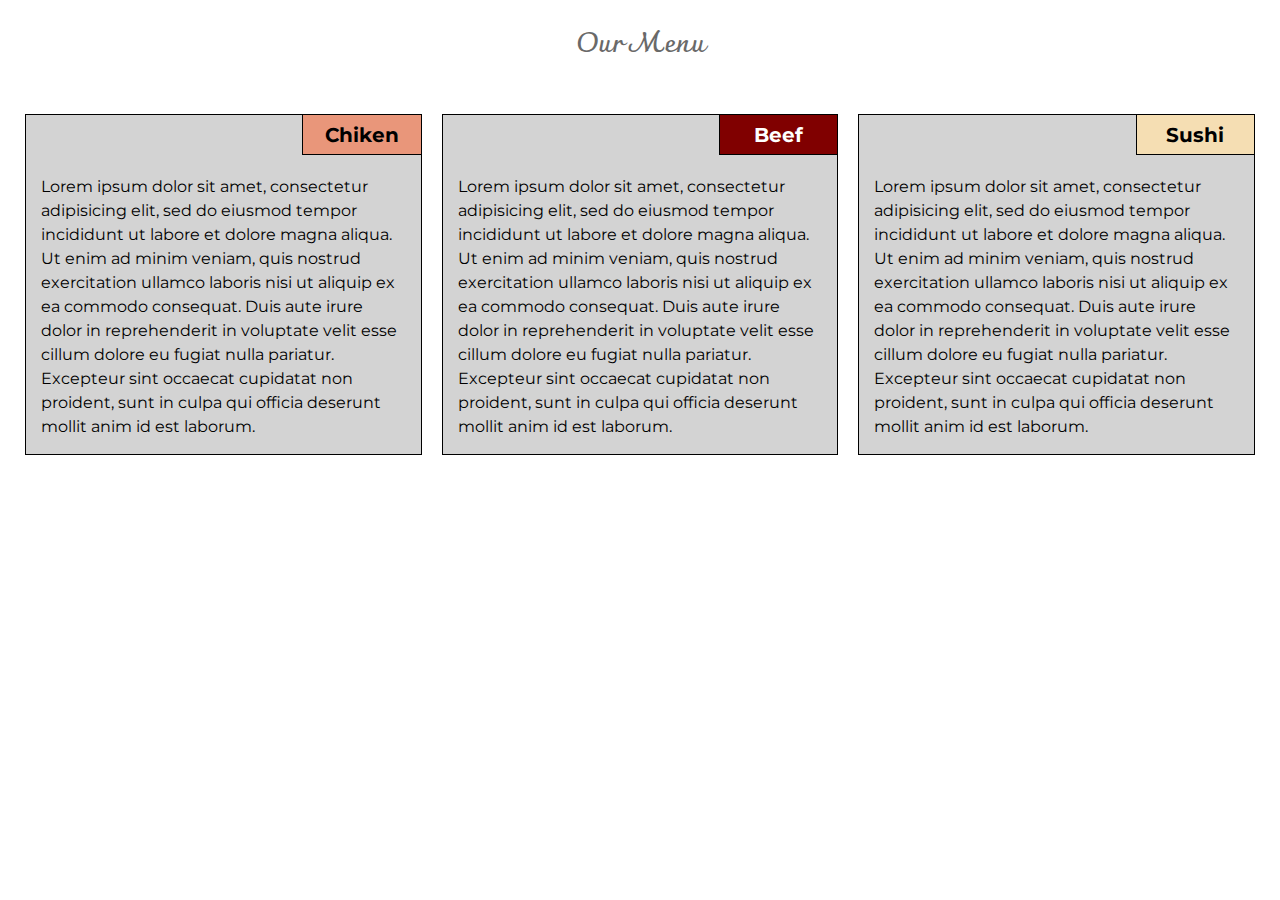
<file: module2-solution/index.html>
<!DOCTYPE html>
<html lang="en">
<head>
  <meta charset="UTF-8">
  <title>Module 2 Assignment</title>
  <meta name="viewport" content="width=device-width, initial-scale=1, shrink-to-fit=no">
  <link href="https://fonts.googleapis.com/css?family=Charmonman|Montserrat" rel="stylesheet">
  <link rel="stylesheet" type="text/css" href="css/style.css">
</head>
<body>
  <h1>Our Menu</h1>
  <div class="container-fluid">
    <div class="row">
      <div class="col-lg-4 col-md-6 col-sm-12">
        <h2>Chiken</h2>
        Lorem ipsum dolor sit amet, consectetur adipisicing elit, sed do eiusmod
      tempor incididunt ut labore et dolore magna aliqua. Ut enim ad minim veniam,
      quis nostrud exercitation ullamco laboris nisi ut aliquip ex ea commodo
      consequat. Duis aute irure dolor in reprehenderit in voluptate velit esse
      cillum dolore eu fugiat nulla pariatur. Excepteur sint occaecat cupidatat non
      proident, sunt in culpa qui officia deserunt mollit anim id est laborum.</div>
      <div class="col-lg-4 col-md-6 col-sm-12">
        <h2>Beef</h2>
        Lorem ipsum dolor sit amet, consectetur adipisicing elit, sed do eiusmod
      tempor incididunt ut labore et dolore magna aliqua. Ut enim ad minim veniam,
      quis nostrud exercitation ullamco laboris nisi ut aliquip ex ea commodo
      consequat. Duis aute irure dolor in reprehenderit in voluptate velit esse
      cillum dolore eu fugiat nulla pariatur. Excepteur sint occaecat cupidatat non
      proident, sunt in culpa qui officia deserunt mollit anim id est laborum.</div>
      <div class="col-lg-4 col-md-12 col-sm-12">
        <h2>Sushi</h2>
        Lorem ipsum dolor sit amet, consectetur adipisicing elit, sed do eiusmod
      tempor incididunt ut labore et dolore magna aliqua. Ut enim ad minim veniam,
      quis nostrud exercitation ullamco laboris nisi ut aliquip ex ea commodo
      consequat. Duis aute irure dolor in reprehenderit in voluptate velit esse
      cillum dolore eu fugiat nulla pariatur. Excepteur sint occaecat cupidatat non
      proident, sunt in culpa qui officia deserunt mollit anim id est laborum.</div>
    </div>
  </div>
</body>
</html>
</file>
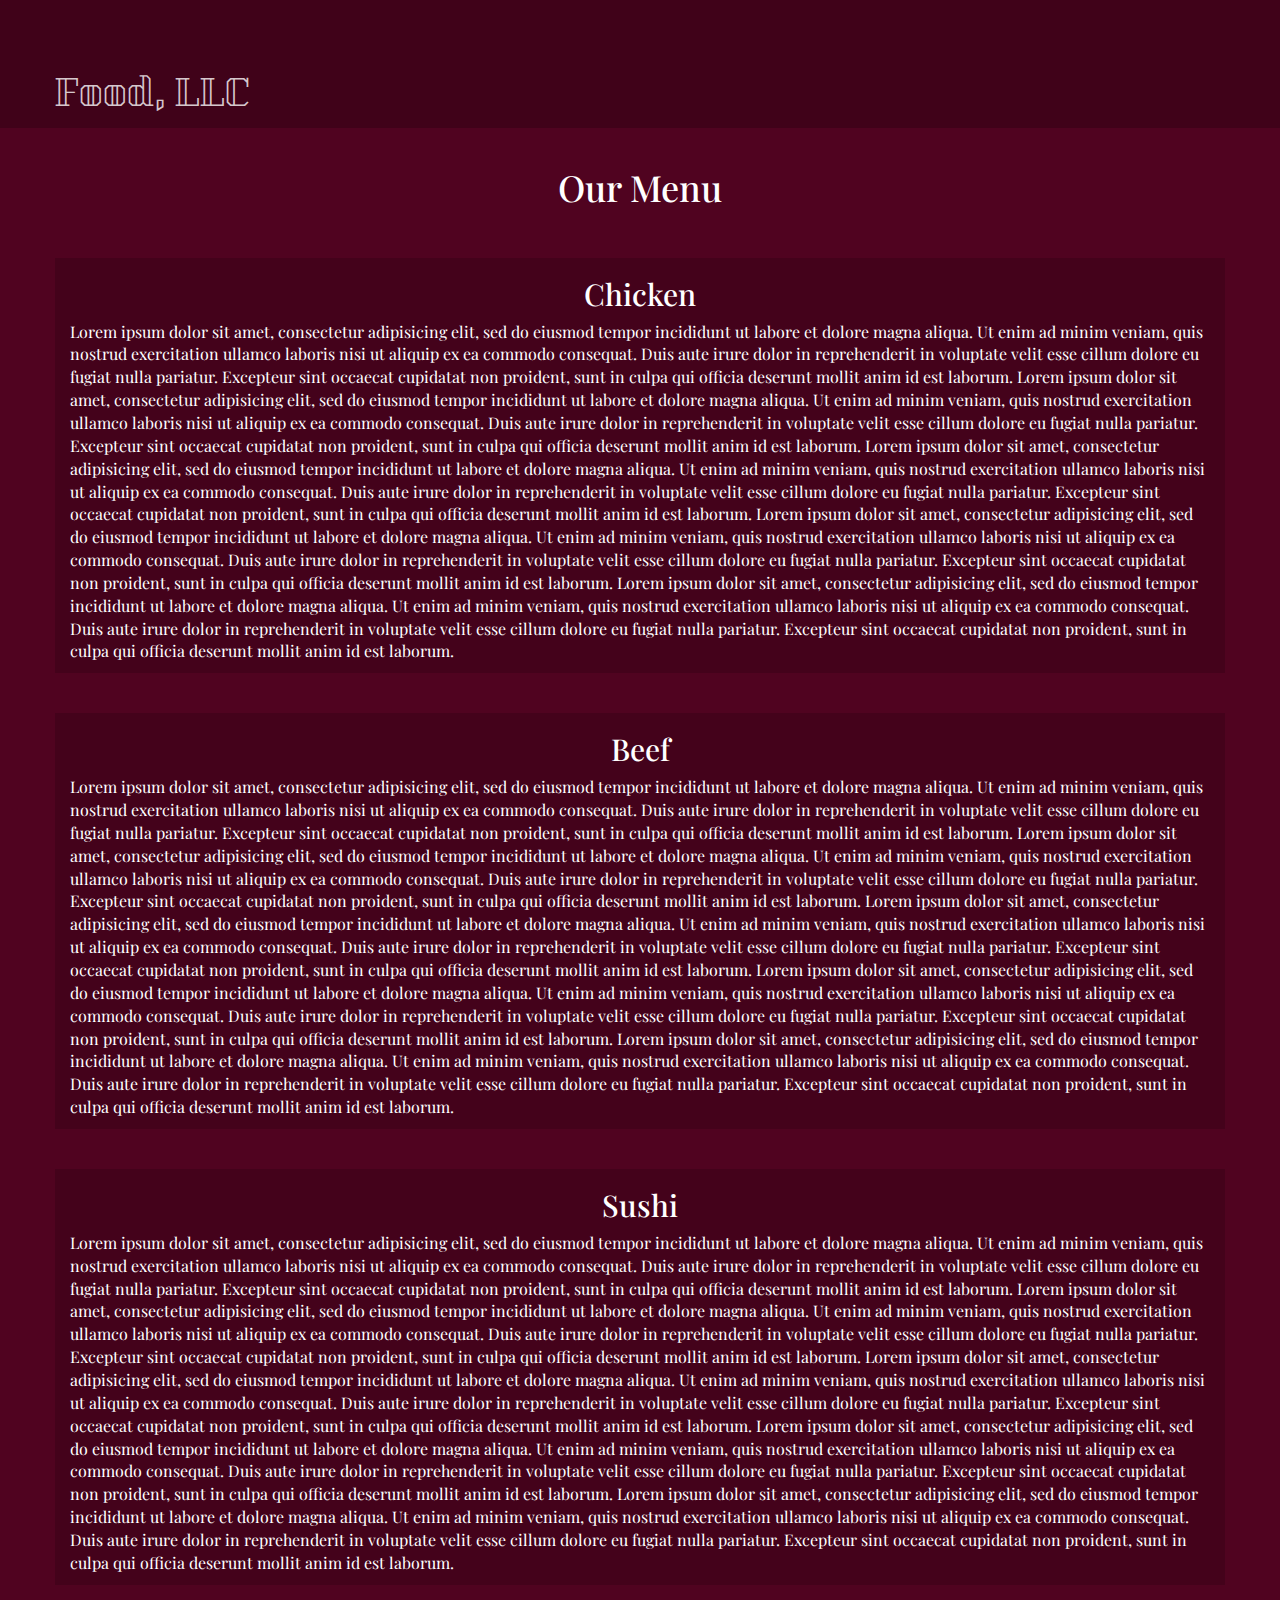
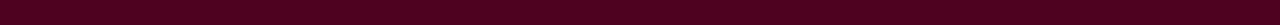
<file: module3-solution/index.html>
<!DOCTYPE html>
<html lang="en">
<head>
  <meta charset="UTF-8">
  <meta name="viewport" content="width=device-width, initial-scale=1">
  <meta http-equiv="X-UA-Compatible" content="IE=edge">
  <title>Assignment Solution for Module 3</title>
  <link href="https://fonts.googleapis.com/css?family=Kumar+One+Outline|Playfair+Display" rel="stylesheet">
  <link rel="stylesheet" href="https://use.fontawesome.com/releases/v5.5.0/css/all.css" integrity="sha384-B4dIYHKNBt8Bc12p+WXckhzcICo0wtJAoU8YZTY5qE0Id1GSseTk6S+L3BlXeVIU" crossorigin="anonymous">
  <link rel="stylesheet" href="css/bootstrap.min.css">
  <link rel="stylesheet" href="css/style.css">
</head>
<body>
  <header>
    <nav id="header-nav" class="navbar navbar-default">
      <div class="container">
        <div class="navbar-header">
          <a href="index.html" class="navbar-brand"><span class="fas fa-stroopwafel"></span> Food, LLC</a>

          <button type="button" class="navbar-toggle collapsed" data-toggle="collapse" data-target="#collapsable-nav" aria-expanded="false">
            <span class="sr-only">Toggle navigation</span>
            <span class="icon-bar"></span>
            <span class="icon-bar"></span>
            <span class="icon-bar"></span>
          </button>
        </div>

        <div id="collapsable-nav" class="collapse navbar-collapse">
          <ul id="nav-list" class="nav navbar-nav visible-xs">
            <li class="text-center"><a href="#chicken">Chicken</a></li>
            <li class="text-center"><a href="#beef">Beef</a></li>
            <li class="text-center"><a href="#sushi">Sushi</a></li>
          </ul>
        </div>
      </div>
    </nav>
  </header><!-- /header -->

  <main class="container">
    <h1 class="text-center">Our Menu</h1>
    <article class="row">
      <section class="col-xs-12 menu-description">
        <h2 class="text-center" id="chicken">Chicken</h2>
        <p>Lorem ipsum dolor sit amet, consectetur adipisicing elit, sed do eiusmod tempor incididunt ut labore et dolore magna aliqua. Ut enim ad minim veniam, quis nostrud exercitation ullamco laboris nisi ut aliquip ex ea commodo consequat. Duis aute irure dolor in reprehenderit in voluptate velit esse cillum dolore eu fugiat nulla pariatur. Excepteur sint occaecat cupidatat non proident, sunt in culpa qui officia deserunt mollit anim id est laborum. Lorem ipsum dolor sit amet, consectetur adipisicing elit, sed do eiusmod tempor incididunt ut labore et dolore magna aliqua. Ut enim ad minim veniam, quis nostrud exercitation ullamco laboris nisi ut aliquip ex ea commodo consequat. Duis aute irure dolor in reprehenderit in voluptate velit esse cillum dolore eu fugiat nulla pariatur. Excepteur sint occaecat cupidatat non proident, sunt in culpa qui officia deserunt mollit anim id est laborum. Lorem ipsum dolor sit amet, consectetur adipisicing elit, sed do eiusmod tempor incididunt ut labore et dolore magna aliqua. Ut enim ad minim veniam, quis nostrud exercitation ullamco laboris nisi ut aliquip ex ea commodo consequat. Duis aute irure dolor in reprehenderit in voluptate velit esse cillum dolore eu fugiat nulla pariatur. Excepteur sint occaecat cupidatat non proident, sunt in culpa qui officia deserunt mollit anim id est laborum. Lorem ipsum dolor sit amet, consectetur adipisicing elit, sed do eiusmod tempor incididunt ut labore et dolore magna aliqua. Ut enim ad minim veniam, quis nostrud exercitation ullamco laboris nisi ut aliquip ex ea commodo consequat. Duis aute irure dolor in reprehenderit in voluptate velit esse cillum dolore eu fugiat nulla pariatur. Excepteur sint occaecat cupidatat non proident, sunt in culpa qui officia deserunt mollit anim id est laborum. Lorem ipsum dolor sit amet, consectetur adipisicing elit, sed do eiusmod tempor incididunt ut labore et dolore magna aliqua. Ut enim ad minim veniam, quis nostrud exercitation ullamco laboris nisi ut aliquip ex ea commodo consequat. Duis aute irure dolor in reprehenderit in voluptate velit esse cillum dolore eu fugiat nulla pariatur. Excepteur sint occaecat cupidatat non proident, sunt in culpa qui officia deserunt mollit anim id est laborum.</p>
      </section>
      <section class="col-xs-12 menu-description">
        <h2 class="text-center" id="beef">Beef</h2>
        <p>Lorem ipsum dolor sit amet, consectetur adipisicing elit, sed do eiusmod tempor incididunt ut labore et dolore magna aliqua. Ut enim ad minim veniam, quis nostrud exercitation ullamco laboris nisi ut aliquip ex ea commodo consequat. Duis aute irure dolor in reprehenderit in voluptate velit esse cillum dolore eu fugiat nulla pariatur. Excepteur sint occaecat cupidatat non proident, sunt in culpa qui officia deserunt mollit anim id est laborum. Lorem ipsum dolor sit amet, consectetur adipisicing elit, sed do eiusmod tempor incididunt ut labore et dolore magna aliqua. Ut enim ad minim veniam, quis nostrud exercitation ullamco laboris nisi ut aliquip ex ea commodo consequat. Duis aute irure dolor in reprehenderit in voluptate velit esse cillum dolore eu fugiat nulla pariatur. Excepteur sint occaecat cupidatat non proident, sunt in culpa qui officia deserunt mollit anim id est laborum. Lorem ipsum dolor sit amet, consectetur adipisicing elit, sed do eiusmod tempor incididunt ut labore et dolore magna aliqua. Ut enim ad minim veniam, quis nostrud exercitation ullamco laboris nisi ut aliquip ex ea commodo consequat. Duis aute irure dolor in reprehenderit in voluptate velit esse cillum dolore eu fugiat nulla pariatur. Excepteur sint occaecat cupidatat non proident, sunt in culpa qui officia deserunt mollit anim id est laborum. Lorem ipsum dolor sit amet, consectetur adipisicing elit, sed do eiusmod tempor incididunt ut labore et dolore magna aliqua. Ut enim ad minim veniam, quis nostrud exercitation ullamco laboris nisi ut aliquip ex ea commodo consequat. Duis aute irure dolor in reprehenderit in voluptate velit esse cillum dolore eu fugiat nulla pariatur. Excepteur sint occaecat cupidatat non proident, sunt in culpa qui officia deserunt mollit anim id est laborum. Lorem ipsum dolor sit amet, consectetur adipisicing elit, sed do eiusmod tempor incididunt ut labore et dolore magna aliqua. Ut enim ad minim veniam, quis nostrud exercitation ullamco laboris nisi ut aliquip ex ea commodo consequat. Duis aute irure dolor in reprehenderit in voluptate velit esse cillum dolore eu fugiat nulla pariatur. Excepteur sint occaecat cupidatat non proident, sunt in culpa qui officia deserunt mollit anim id est laborum.</p>
      </section>
      <section class="col-xs-12 menu-description">
        <h2 class="text-center" id="sushi">Sushi</h2>
        <p>Lorem ipsum dolor sit amet, consectetur adipisicing elit, sed do eiusmod tempor incididunt ut labore et dolore magna aliqua. Ut enim ad minim veniam, quis nostrud exercitation ullamco laboris nisi ut aliquip ex ea commodo consequat. Duis aute irure dolor in reprehenderit in voluptate velit esse cillum dolore eu fugiat nulla pariatur. Excepteur sint occaecat cupidatat non proident, sunt in culpa qui officia deserunt mollit anim id est laborum. Lorem ipsum dolor sit amet, consectetur adipisicing elit, sed do eiusmod tempor incididunt ut labore et dolore magna aliqua. Ut enim ad minim veniam, quis nostrud exercitation ullamco laboris nisi ut aliquip ex ea commodo consequat. Duis aute irure dolor in reprehenderit in voluptate velit esse cillum dolore eu fugiat nulla pariatur. Excepteur sint occaecat cupidatat non proident, sunt in culpa qui officia deserunt mollit anim id est laborum. Lorem ipsum dolor sit amet, consectetur adipisicing elit, sed do eiusmod tempor incididunt ut labore et dolore magna aliqua. Ut enim ad minim veniam, quis nostrud exercitation ullamco laboris nisi ut aliquip ex ea commodo consequat. Duis aute irure dolor in reprehenderit in voluptate velit esse cillum dolore eu fugiat nulla pariatur. Excepteur sint occaecat cupidatat non proident, sunt in culpa qui officia deserunt mollit anim id est laborum. Lorem ipsum dolor sit amet, consectetur adipisicing elit, sed do eiusmod tempor incididunt ut labore et dolore magna aliqua. Ut enim ad minim veniam, quis nostrud exercitation ullamco laboris nisi ut aliquip ex ea commodo consequat. Duis aute irure dolor in reprehenderit in voluptate velit esse cillum dolore eu fugiat nulla pariatur. Excepteur sint occaecat cupidatat non proident, sunt in culpa qui officia deserunt mollit anim id est laborum. Lorem ipsum dolor sit amet, consectetur adipisicing elit, sed do eiusmod tempor incididunt ut labore et dolore magna aliqua. Ut enim ad minim veniam, quis nostrud exercitation ullamco laboris nisi ut aliquip ex ea commodo consequat. Duis aute irure dolor in reprehenderit in voluptate velit esse cillum dolore eu fugiat nulla pariatur. Excepteur sint occaecat cupidatat non proident, sunt in culpa qui officia deserunt mollit anim id est laborum.</p>
      </section>
    </article>
  </main>

  <script src="js/jquery-1.11.3.min.js"></script>
  <script src="js/bootstrap.min.js"></script>
  <!-- <script src="js/script.js"></script> -->
</body>
</html>
</file>
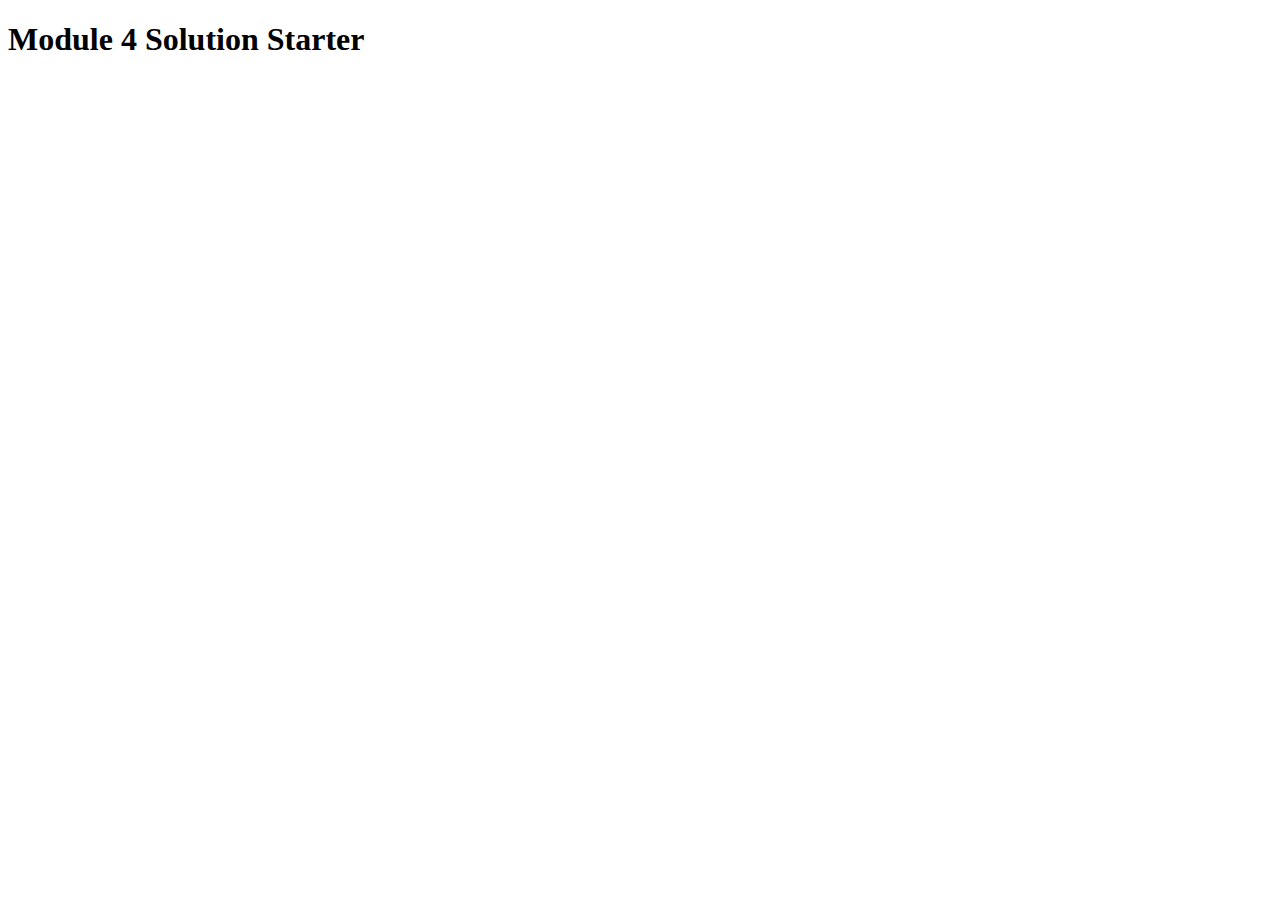
<file: module4-solution/index.html>
<!DOCTYPE html>
<html>
<head>
  <meta charset="utf-8">
  <title>Module 4 Solution Starter</title>
  <script>
    var names = []; // DO NOT REMOVE
  </script>
  <script src="SpeakHello.js"></script>
  <script src="SpeakGoodBye.js"></script>
  <script src="script.js"></script>
</head>
<body>
  <h1>Module 4 Solution Starter</h1>
</body>
</html>
</file>
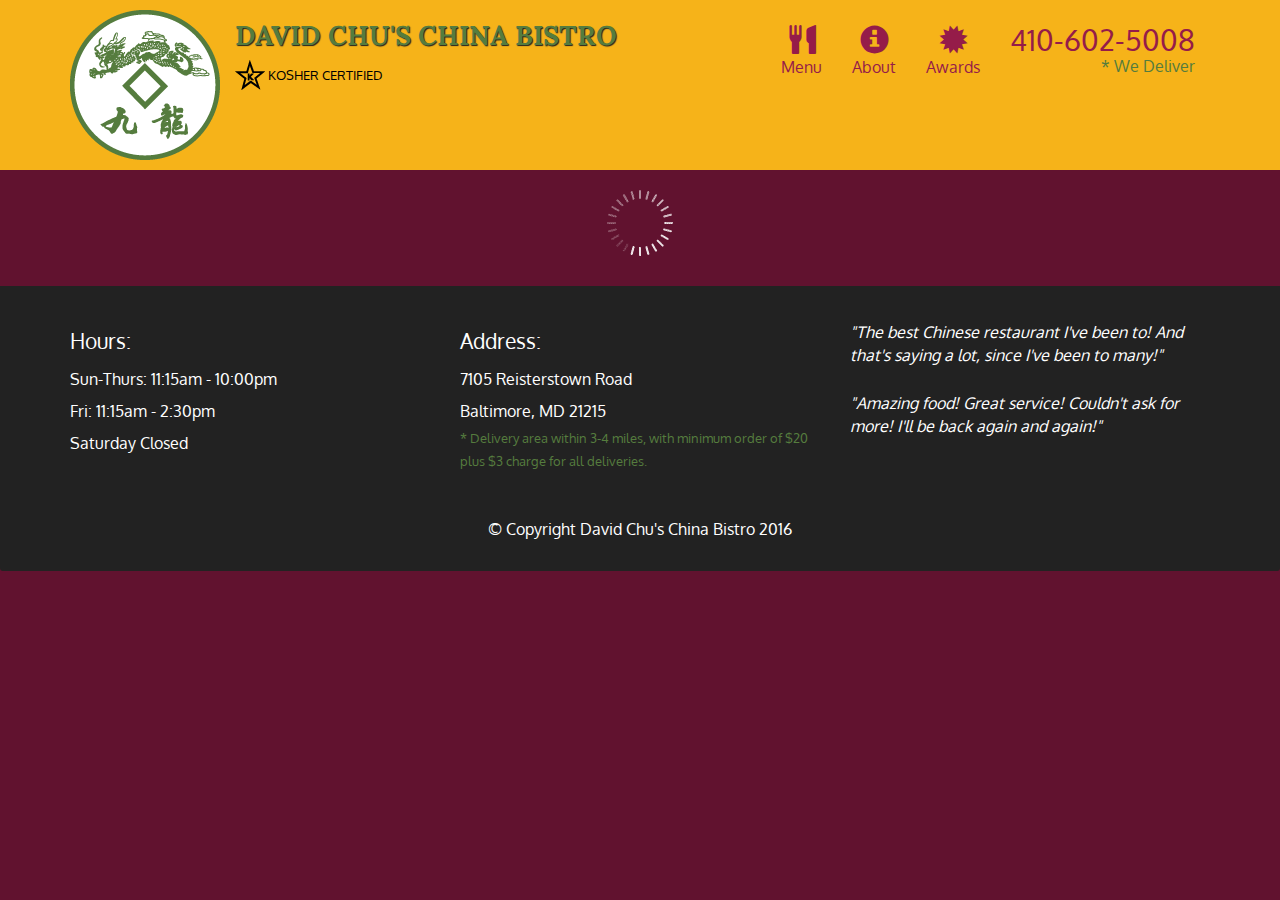
<file: module5-solution/index.html>
<!doctype html>
<html lang="en">
  <head>
    <meta charset="utf-8">
    <meta http-equiv="X-UA-Compatible" content="IE=edge">
    <meta name="viewport" content="width=device-width, initial-scale=1">
    <title>David Chu's China Bistro</title>
    <link rel="stylesheet" href="css/bootstrap.min.css">
    <link rel="stylesheet" href="css/styles.css">
    <link href='https://fonts.googleapis.com/css?family=Oxygen:400,300,700' rel='stylesheet' type='text/css'>
    <link href='https://fonts.googleapis.com/css?family=Lora' rel='stylesheet' type='text/css'>
  </head>
<body>
  <header>
    <nav id="header-nav" class="navbar navbar-default">
      <div class="container">
        <div class="navbar-header">
          <a href="index.html" class="pull-left visible-md visible-lg">
            <div id="logo-img" alt="Logo image"></div>
          </a>

          <div class="navbar-brand">
            <a href="index.html"><h1>David Chu's China Bistro</h1></a>
            <p>
              <img src="images/star-k-logo.png" alt="Kosher certification">
              <span>Kosher Certified</span>
            </p>
          </div>

          <button id="navbarToggle" type="button" class="navbar-toggle collapsed" data-toggle="collapse" data-target="#collapsable-nav" aria-expanded="false">
            <span class="sr-only">Toggle navigation</span>
            <span class="icon-bar"></span>
            <span class="icon-bar"></span>
            <span class="icon-bar"></span>
          </button>
        </div>
        
        <div id="collapsable-nav" class="collapse navbar-collapse">
           <ul id="nav-list" class="nav navbar-nav navbar-right">
            <li id="navHomeButton" class="visible-xs active">
              <a href="index.html">
                <span class="glyphicon glyphicon-home"></span> Home</a>
            </li>
            <li id="navMenuButton">
              <a href="#" onclick="$dc.loadMenuCategories();">
                <span class="glyphicon glyphicon-cutlery"></span><br class="hidden-xs"> Menu</a>
            </li>
            <li>
              <a href="#">
                <span class="glyphicon glyphicon-info-sign"></span><br class="hidden-xs"> About</a>
            </li>
            <li>
              <a href="#">
                <span class="glyphicon glyphicon-certificate"></span><br class="hidden-xs"> Awards</a>
            </li>
            <li id="phone" class="hidden-xs">
              <a href="tel:410-602-5008">
                <span>410-602-5008</span></a><div>* We Deliver</div>
            </li>
          </ul><!-- #nav-list -->
        </div><!-- .collapse .navbar-collapse -->
      </div><!-- .container -->
    </nav><!-- #header-nav -->
  </header>

  <div id="call-btn" class="visible-xs">
    <a class="btn" href="tel:410-602-5008">
    <span class="glyphicon glyphicon-earphone"></span>
    410-602-5008
    </a>
  </div>
  <div id="xs-deliver" class="text-center visible-xs">* We Deliver</div>

  <div id="main-content" class="container"></div>

  <footer class="panel-footer">
    <div class="container">
      <div class="row">
        <section id="hours" class="col-sm-4">
          <span>Hours:</span><br>
          Sun-Thurs: 11:15am - 10:00pm<br>
          Fri: 11:15am - 2:30pm<br>
          Saturday Closed
          <hr class="visible-xs">
        </section>
        <section id="address" class="col-sm-4">
          <span>Address:</span><br>
          7105 Reisterstown Road<br>
          Baltimore, MD 21215
          <p>* Delivery area within 3-4 miles, with minimum order of $20 plus $3 charge for all deliveries.</p>
          <hr class="visible-xs">
        </section>
        <section id="testimonials" class="col-sm-4">
          <p>"The best Chinese restaurant I've been to! And that's saying a lot, since I've been to many!"</p>
          <p>"Amazing food! Great service! Couldn't ask for more! I'll be back again and again!"</p>
        </section>
      </div>
      <div class="text-center">&copy; Copyright David Chu's China Bistro 2016</div>
    </div>
  </footer>

  <!-- jQuery (Bootstrap JS plugins depend on it) -->
  <script src="js/jquery-2.1.4.min.js"></script>
  <script src="js/bootstrap.min.js"></script>
  <script src="js/ajax-utils.js"></script>
  <script src="js/script.js"></script>
</body>
</html>
</file>
<file: module2-solution/css/style.css>
@charset 'utf-8';

*{
  margin: 0;
  padding: 0;
  box-sizing: border-box;
}
body{
  font: 100%/1.5 'Montserrat', sans-serif;
}
h1{
  text-align: center;
  font-size: 175%;
  color: dimgrey;
  margin: 24px 0 48px;
  font-family: 'Charmonman', cursive;
}
h2{
  position: absolute;
  top: 0;
  right: 0;
  width: 30%;
  height: 40px;
  text-align: center;
  line-height: 40px;
  font-size: 125%;
  border-bottom: 1px solid #000;
  border-left: 1px solid #000;
}
.container-fluid{
  padding: 0 15px;
}
.row{
  margin-bottom: 20px;
}
.row::after{
  display: table;
  clear: both;
  content: '';
}
[class^="col-"]{
  position: relative;
  float: left;
  background-color: lightgrey;
  border: 1px solid #000;
  padding: 60px 15px 15px;
  margin: 0 10px 20px;
}
[class^="col-"]:nth-child(1) > h2{
  background-color: darksalmon;
}
[class^="col-"]:nth-child(2) > h2{
  background-color: maroon;
  color: #fff;
}
[class^="col-"]:nth-child(3) > h2{
  background-color: wheat;
}
@media (min-width: 992px){
  .col-lg-4{
    width: calc(33.3333% - 20px);
  }
}

@media (min-width: 768px) and (max-width: 991px){
  .col-md-6{
    width: calc(50% - 20px);
  }
  .col-md-12{
    width: calc(100% - 20px);
  }
}

@media (max-width: 767px){
  .container-fluid{
    padding: 0 40px;
  }
  .col-sm-12{
    width: calc(100% - 20px);
  }
}
</file>
<file: module3-solution/css/style.css>
@charset 'utf-8';

body{
  font-family: 'Playfair Display', serif;
  font-size: 16px;
  color: #fff;
  background-color: #500320;
}

a:hover, a:active{
  text-decoration: none;
}

.navbar-default{
  background-color: rgba(0,0,0,.2);
  border: 0;
  border-radius: 0;
}

.navbar-default .navbar-brand{
  height: 128px;
  padding: 15px 0 10px;
  color: rgba(255,255,255,.8);
  font: 3.5rem/1 'Kumar One Outline', cursive;
}

.navbar-default .navbar-brand:focus,
.navbar-default .navbar-brand:hover{
  color: rgba(255,255,255,.5);
  text-shadow: 0 2px 1px rgba(0,0,0,.7);
}

.navbar-brand .fas{
  font-size: 10rem;
  vertical-align: bottom;
}

.navbar-default .navbar-nav>li>a,
.navbar-default .navbar-nav>li>a:focus,
.navbar-default .navbar-nav>li>a:hover{
  color: #fff;
}

.navbar-default .navbar-nav>li>a{
  font-size: 18px;
}

.navbar-toggle{
  margin-top: 45px;
  margin-bottom: 0;
}

.menu-description{
  margin-top: 40px;
  background-color: rgba(0,0,0,.15);
}

.menu-description:last-of-type{
  margin-bottom: 40px;
}

@media (max-width: 767px){
  .container>.navbar-header{
    margin-left: 0;
  }
  article.row{
    margin-right: 10%;
    margin-left: 10%;
  }
}
</file>
<file: module5-solution/css/styles.css>
body {
  font-size: 16px;
  color: #fff;
  background-color: #61122f;
  font-family: 'Oxygen', sans-serif;
}

/** HEADER **/
#header-nav {
  background-color: #f6b319;
  border-radius: 0;
  border: 0;
}

#logo-img {
  background: url('../images/restaurant-logo_large.png') no-repeat;
  width: 150px;
  height: 150px;
  margin: 10px 15px 10px 0;
}

.navbar-brand {
  padding-top: 25px;
}
.navbar-brand h1 { /* Restaurant name */
  font-family: 'Lora', serif;
  color: #557c3e;
  font-size: 1.5em;
  text-transform: uppercase;
  font-weight: bold;
  text-shadow: 1px 1px 1px #222;
  margin-top: 0;
  margin-bottom: 0;
  line-height: .75;
}
.navbar-brand a:hover, .navbar-brand a:focus {
  text-decoration: none;
}
.navbar-brand p { /* Kosher cert */
  color: #000;
  text-transform: uppercase;
  font-size: .7em;
  margin-top: 15px;
}
.navbar-brand p span { /* Star-K */
  vertical-align: middle;
}

#nav-list {
  margin-top: 10px;
}
#nav-list a {
  color: #951C49;
  text-align: center;
}
#nav-list a:hover {
  background: #E7E7E7;
}
#nav-list a span {
  font-size: 1.8em;
}

#phone {
  margin-top: 5px;
}
#phone a { /* Phone number */
  text-align: right;
  padding-bottom: 0;
}
#phone div { /* We Deliver */
  color: #557c3e;
  text-align: right;
  padding-right: 15px;
}

.navbar-header button.navbar-toggle, .navbar-header .icon-bar {
  border: 1px solid #61122f;
}
.navbar-header button.navbar-toggle {
  clear: both;
  margin-top: -30px;
}
/* END HEADER */

/* FOOTER */
.panel-footer {
  margin-top: 30px;
  padding-top: 35px;
  padding-bottom: 30px;
  background-color: #222;
  border-top: 0;
}
.panel-footer div.row {
  margin-bottom: 35px;
}
#hours, #address {
  line-height: 2;
}
#hours > span, #address > span {
  font-size: 1.3em;
}
#address p {
  color: #557c3e;
  font-size: .8em;
  line-height: 1.8;
}
#testimonials {
  font-style: italic;
}
#testimonials p:nth-child(2) {
  margin-top: 25px;
}
/* END FOOTER */



/* HOME PAGE */
.container .jumbotron {
  box-shadow: 0 0 50px #3F0C1F;
  border: 2px solid #3F0C1F;
}

#menu-tile, #specials-tile, #map-tile {
  height: 250px;
  width: 100%;
  margin-bottom: 15px;
  position: relative;
  border: 2px solid #3F0C1F;
  overflow: hidden;
}
#menu-tile:hover, #specials-tile:hover, #map-tile:hover {
  box-shadow: 0 1px 5px 1px #cccccc;
}
#menu-tile {
  background: url('../images/menu-tile.jpg') no-repeat;
  background-position: center;
}
#specials-tile {
  background: url('../images/specials-tile.jpg') no-repeat;
  background-position: center;
}
#menu-tile span, #specials-tile span, #map-tile span {
  position: absolute;
  bottom: 0;
  right: 0;
  width: 100%;
  text-align: center;
  font-size: 1.6em;
  text-transform: uppercase;
  background-color: #000;
  color: #fff;
  opacity: .8;
}
/* END HOME PAGE */

/* MENU CATEGORIES PAGE */
.category-tile { 
  position: relative;
  border: 2px solid #3F0C1F;
  overflow: hidden;
  width: 200px;
  height: 200px;
  margin: 0 auto 15px;
}
.category-tile span {
  position: absolute;
  bottom: 0;
  right: 0;
  width: 100%;
  text-align: center;
  font-size: 1.2em;
  text-transform: uppercase;
  background-color: #000;
  color: #fff;
  opacity: .8;
}
.category-tile:hover {
  box-shadow: 0 1px 5px 1px #cccccc;
}

#menu-categories-title + div {
  margin-bottom: 50px;
}
/* END MENU CATEGORIES PAGE */

/* SINGLE CATEGORY PAGE */
.menu-item-tile {
  margin-bottom: 25px;
}
.menu-item-tile hr {
  width: 80%;
}
.menu-item-tile .menu-item-price {
  font-size: 1.1em;
  text-align: right;
  margin-top: -15px;
  margin-right: -15px;
}
.menu-item-tile .menu-item-price span {
  font-size: .6em;
}
.menu-item-photo {
  position: relative;
  border: 2px solid #3F0C1F; 
  overflow: hidden;
  padding: 0;
  margin-right: -15px;
  margin-left: auto;
  margin-bottom: 20px;
  max-width: 250px;
}
.menu-item-photo div {
  position: absolute;
  bottom: 0;
  right: 0;
  width: 80px;
  background-color: #557c3e;
  text-align: center;
}
.menu-item-description {
  padding-right: 30px;
}
h3.menu-item-title {
  margin: 0 0 10px;
}
.menu-item-details {
  font-size: .9em;
  font-style: italic;
}
/* END SINGLE CATEGORY PAGE */


/********** Large devices only **********/
@media (min-width: 1200px) {
  .container .jumbotron {
    background: url('../images/jumbotron_1200.jpg') no-repeat;
    height: 675px;
  }
}

/********** Medium devices only **********/
@media (min-width: 992px) and (max-width: 1199px) {
  /* Header */
  #logo-img {
    background: url('../images/restaurant-logo_medium.png') no-repeat;
    width: 100px;
    height: 100px;
    margin: 5px 5px 5px 0;
  }
  /* End Header */

  /* Home Page */
  .container .jumbotron {
    background: url('../images/jumbotron_992.jpg') no-repeat;
    height: 558px;
  }
  /* End Home Page */
}

/********** Small devices only **********/
@media (min-width: 768px) and (max-width: 991px) {
  /* Home Page */
  .container .jumbotron {
    background: url('../images/jumbotron_768.jpg') no-repeat;
    height: 432px;
  }
  /* End Home Page */
}

/********** Extra small devices only **********/
@media (max-width: 767px) {
  /* Header */
  .navbar-brand {
    padding-top: 10px;
    height: 80px;
  }
  .navbar-brand h1 { /* Restaurant name */
    padding-top: 10px;
    font-size: 5vw; /* 1vw = 1% of viewport width */
  }
  .navbar-brand p { /* Kosher cert */
    font-size: .6em;
    margin-top: 12px;
  }
  .navbar-brand p img { /* Star-K */
    height: 20px;
  }

  #collapsable-nav a { /* Collapsed nav menu text */
    font-size: 1.2em;
  }
  #collapsable-nav a span { /* Collapsed nav menu glyph */
    font-size: 1em;
    margin-right: 5px;
  }

  #call-btn > a {
    font-size: 1.5em;
    display: block;
    margin: 0 20px;
    padding: 10px;
    border: 2px solid #fff;
    background-color: #f6b319;
    color: #951c49;
  }
  #xs-deliver {
    margin-top: 5px;
    font-size: .7em;
    letter-spacing: .1em;
    text-transform: uppercase;
  }
  /* End Header */

  /* Footer */
  .panel-footer section {
    margin-bottom: 30px;
    text-align: center;
  }
  .panel-footer section:nth-child(3) {
    margin-bottom: 0; /* margin already exists on the whole row */
  }
  .panel-footer section hr {
    width: 50%;
  }
  /* End Footer */

  /* Home Page */
  .container .jumbotron {
    margin-top: 30px;
    padding: 0;
  }
  #menu-tile, #specials-tile {
    width: 360px;
    margin: 0 auto 15px;
  }

  .menu-item-photo {
    margin-right: auto;
  }
  .menu-item-tile .menu-item-price {
    text-align: center;
  }
  .menu-item-description {
    text-align: center;;
  }
}


/********** Super extra small devices Only :-) (e.g., iPhone 4) **********/
@media (max-width: 479px) {
  /* Header */
  .navbar-brand h1 { /* Restaurant name */
    padding-top: 5px;
    font-size: 6vw;
  }
  /* End Header */
  
  /* Home page */
  #menu-tile, #specials-tile {
    width: 280px;
    margin: 0 auto 15px;
  }

  .col-xxs-12 {
    position: relative;
    min-height: 1px;
    padding-right: 15px;
    padding-left: 15px;
    float: left;
    width: 100%;
  }
}
</file>
